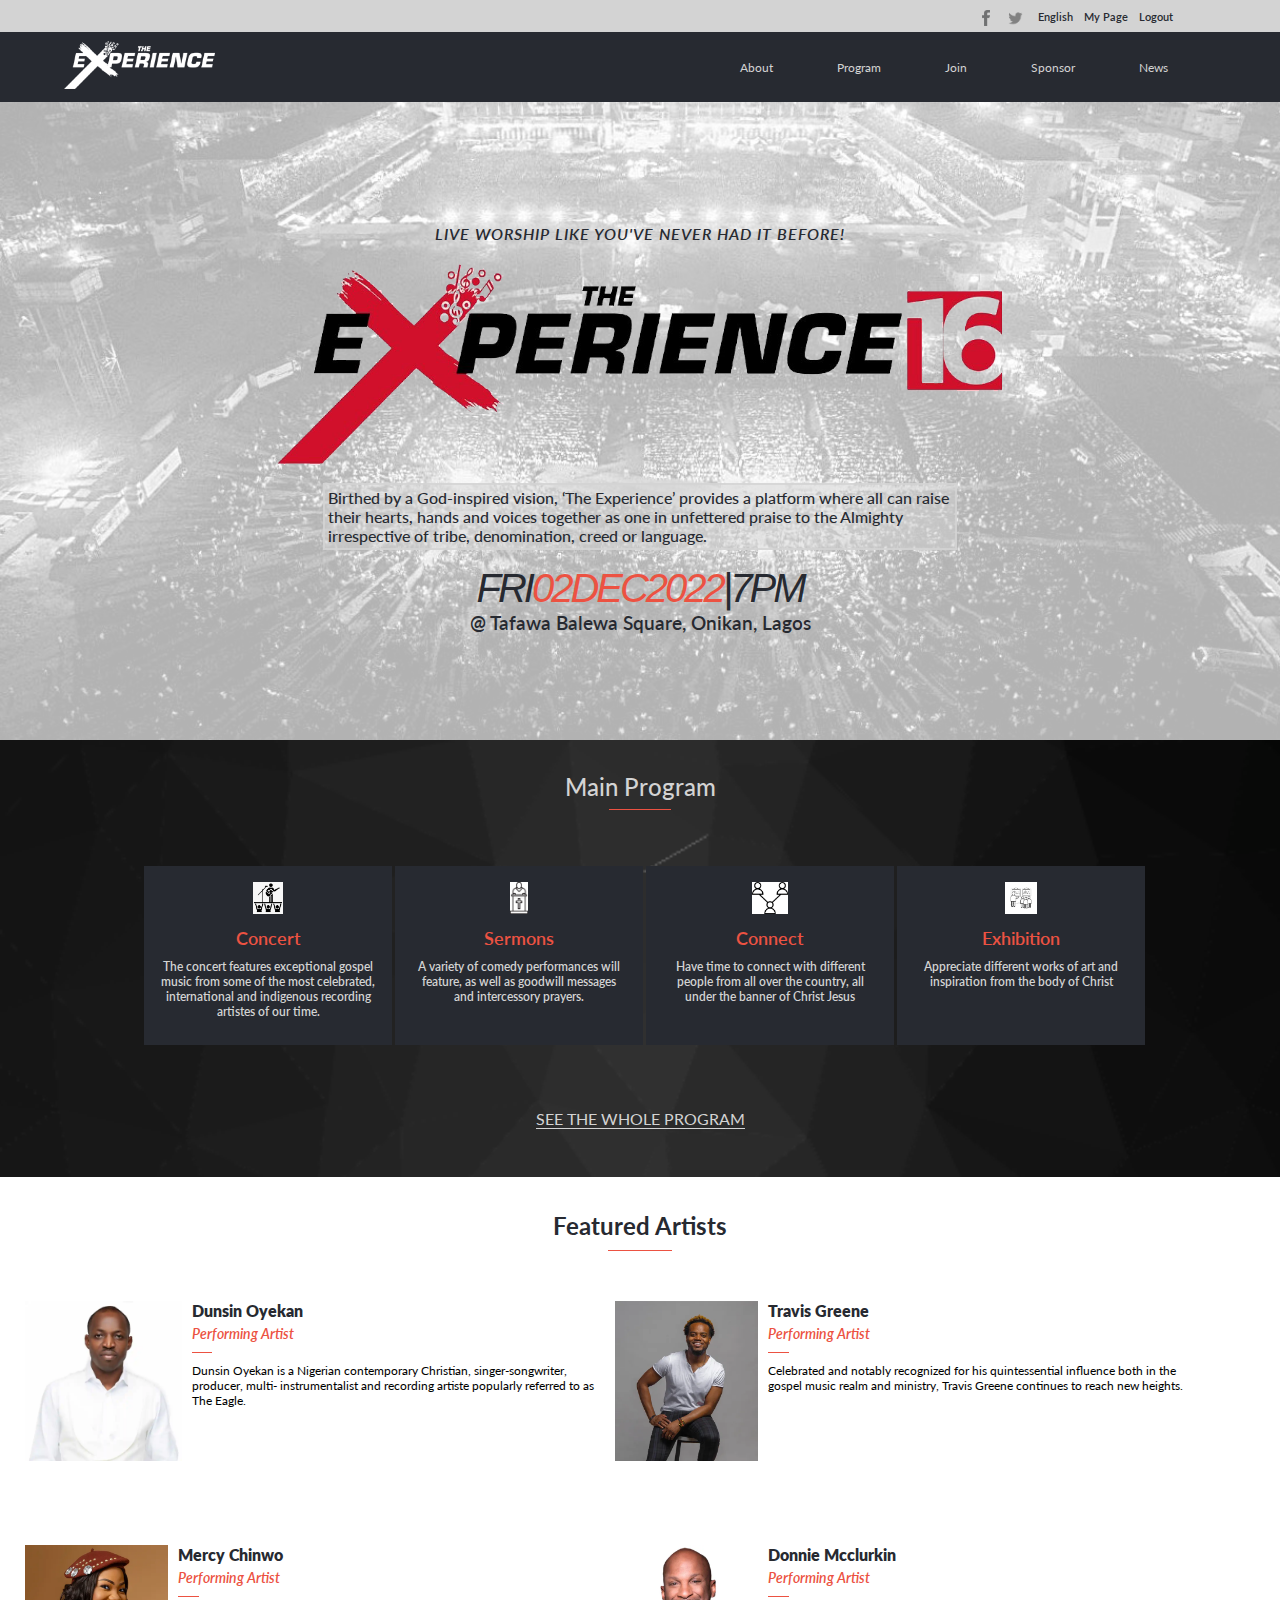
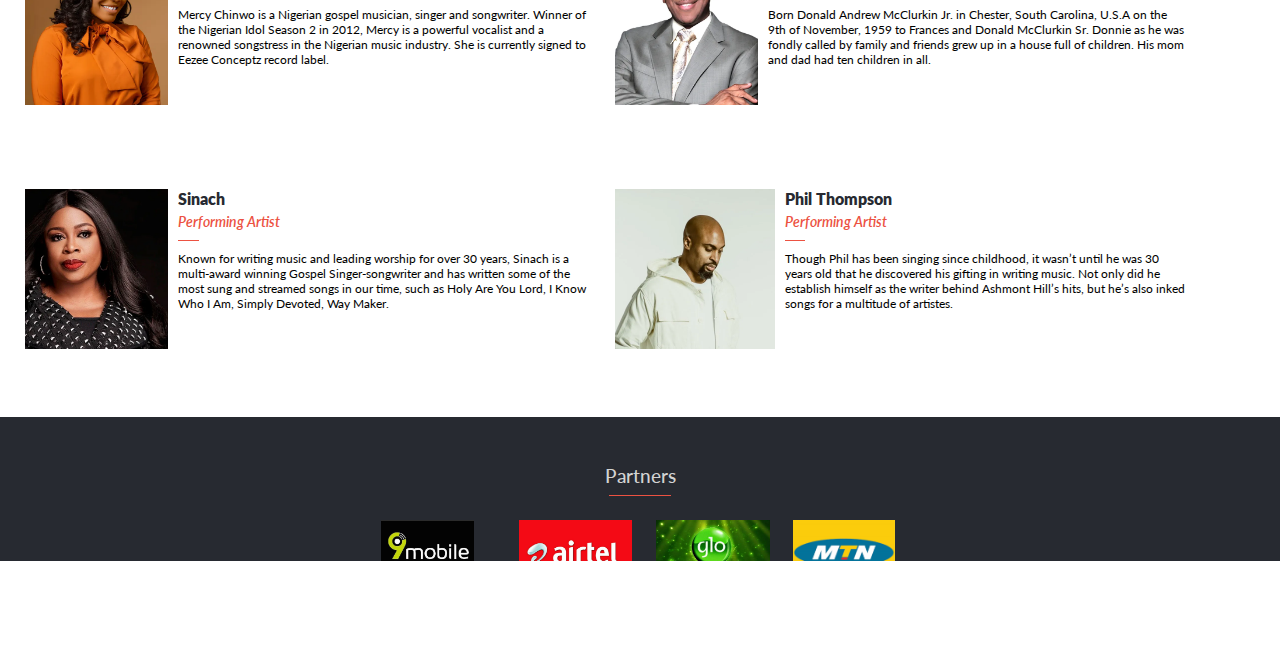
<file: index.html>
<!DOCTYPE html>
<html lang="en">
  <head>
    <meta charset="UTF-8" />
    <meta http-equiv="X-UA-Compatible" content="IE=edge" />
    <meta name="viewport" content="width=device-width, initial-scale=1.0" />
    <link rel="stylesheet" href="index.css" />
    <link
      href="https://fonts.googleapis.com/css?family=Lato"
      rel="stylesheet"
    />
    <link href="https://fonts.cdnfonts.com/css/cocogoose" rel="stylesheet" />
    <script src="index.js"></script>

    <title>Capstone Project - Concert Page</title>
  </head>
  <body>
    <header>
      <div class="upper-header">
        <ul class="list1">
          <li><img src="./assets/fb icon grey.png" alt="facebook-link" class="header-top-img"/></li>
          <li><img src="./assets/twitter icon grey.png" alt="twitter-link" class="header-top-img"/></li>
          <li><p>English</p></li>
          <li><p>My Page</p></li>
          <li><p>Logout</p></li>
        </ul>
      </div>
      <nav>
        <a href="index.html"><img src="./assets/Logo.webp" alt="logo" id="logo"/></a>
        <ul class="list2">
          <li class="desktop-nav"><a href="about.html">About</a></li>
          <li class="desktop-nav"><a href="#">Program</a></li>
          <li class="desktop-nav"><a href="#">Join</a></li>
          <li class="desktop-nav"><a href="#">Sponsor</a></li>
          <li class="desktop-nav"><a href="#">News</a></li>
          <li class="hamburger">
            <img src="./assets/hamburger.png" alt="hamburger" id="hamburger"/>
          </li>
        </ul>
      </nav>
      <div class="mobile-menu">
        <ul class="list3">
          <li id="close" class="mobile-nav">
            <img src="./assets/Icon.png" alt="close" id="close-button"/>
          </li>
          <li class="mobile-nav"><a href="about.html">About</a></li>
          <li class="mobile-nav"><a href="#">Program</a></li>
          <li class="mobile-nav"><a href="#">Join</a></li>
          <li class="mobile-nav"><a href="#">Sponsor</a></li>
          <li class="mobile-nav"><a href="#">News</a></li>
        </ul>
      </div>
    </header>
    <section class="home">
      <h3>Live worship like you've never had it before!</h3>
      <img src="assets/aboutLOGO.png" alt="program logo" id="about-logo"/>
      <p id="p1">
        Birthed by a God-inspired vision, ‘The Experience’ provides a platform
        where all can raise their hearts, hands and voices together as one in
        unfettered praise to the Almighty irrespective of tribe, denomination,
        creed or language.
      </p>
      <h2>fri<span id="h2span">02Dec2022</span>|7pm</h2>
      <p id="p2">@ tafawa balewa square, onikan, lagos</p>
    </section>
    <section class="program">
      <h3>Main Program</h3>
      <hr>
      <div class="program-list">
        <ul class="prog-1">
          <li><img src="./assets/pg 4.png" alt="concert clipart" id="im1"/></li>
          <li class="program-head">Concert</li>
          <li class="program-body">
            The concert features exceptional gospel music from some of the most
            celebrated, international and indigenous recording artistes of our
            time.
          </li>
        </ul>
        <ul class="prog-2">
          <li><img src="./assets/pg 3clip.png" alt="Sermons clipart" /></li>
          <li class="program-head">Sermons</li>
          <li class="program-body">
            A variety of comedy performances will feature, as well as goodwill
            messages and intercessory prayers.
          </li>
        </ul>
        <ul class="prog-3">
          <li><img src="assets\pg 1.png" alt="connect clipart" /></li>
          <li class="program-head">Connect</li>
          <li class="program-body">
            Have time to connect with different people from all over the
            country, all under the banner of Christ Jesus
          </li>
        </ul>
        <ul class="prog-4">
          <li><img src="assets\pg 2.png" alt="Exhibition clipart" /></li>
          <li class="program-head">Exhibition</li>
          <li class="program-body">
            Appreciate different works of art and inspiration from the body of
            Christ
          </li>
        </ul>
      </div>
      <button class="button-mob">Join THE EXPERIENCE 2022</button>
      <p class="desktop-p">SEE THE WHOLE PROGRAM</p>
    </section>
    <section class="performers" id="performersId">
      <!-- This section is created dynamically -->
    </section>
        <footer class="desktop-only">
      <div class="footer-top">
        <h3>Partners</h3>
        <hr />
        <div class="sponsors">
          <img src="./assets/sp1.jpg" alt="sponsor1" />
          <img src="./assets/sp2.jpg" alt="sponsor2" />
          <img src="./assets/sp3.png" alt="sponsor3" />
          <img src="./assets/sp4.png" alt="sponsor4" />
        </div>
      </div>
      <div class="footer-bottom">
        <h2>shyn designs</h2>
        <div class="footer-bottoma">
          <p>2022 Microverse Capstone Project.</p>
          <p>Some Rights Reserved.</p>
        </div>
      </div>
    </footer>
  </body>
</html>
</file>
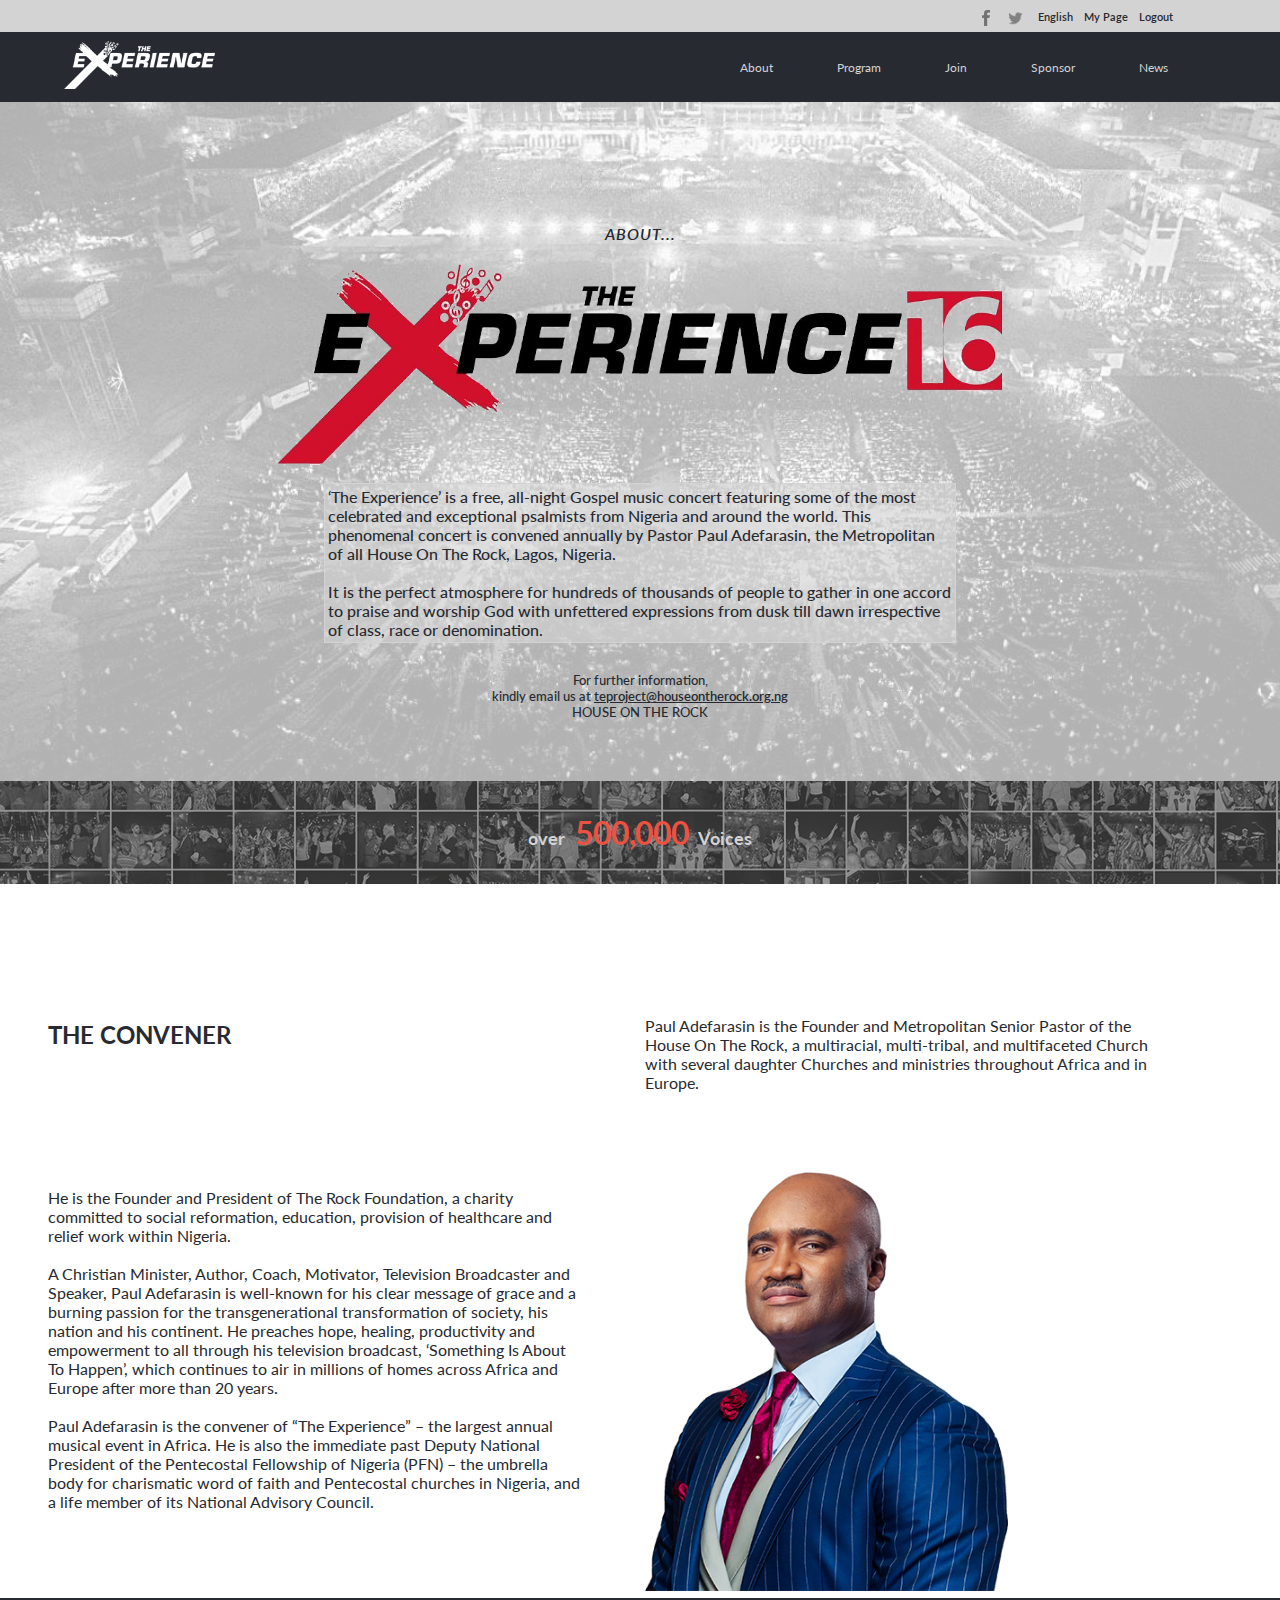
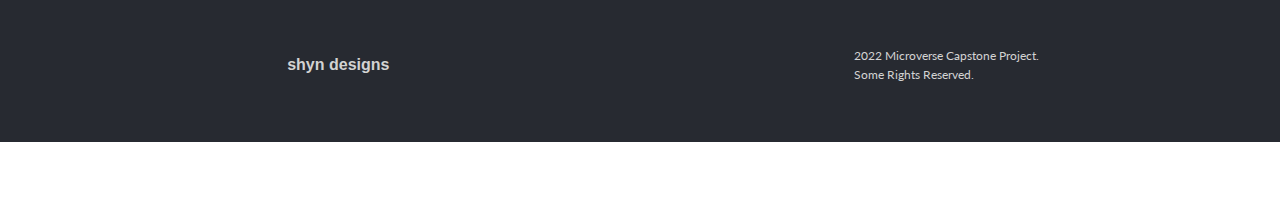
<file: about.html>
<!DOCTYPE html>
<html lang="en">
  <head>
    <meta charset="UTF-8" />
    <meta http-equiv="X-UA-Compatible" content="IE=edge" />
    <meta name="viewport" content="width=device-width, initial-scale=1.0" />
    <link rel="stylesheet" href="index.css" />
    <link
      href="https://fonts.googleapis.com/css?family=Lato"
      rel="stylesheet"
    />
    <link href="https://fonts.cdnfonts.com/css/cocogoose" rel="stylesheet" />
    <script src="index.js"></script>

    <title>Capstone Project - Concert Page</title>
  </head>
  <body>
    <header>
      <div class="upper-header">
        <ul class="list1">
          <li><img src="./assets/fb icon grey.png" alt="facebook-link" class="header-top-img"/></li>
          <li><img src="./assets/twitter icon grey.png" alt="twitter-link" class="header-top-img"/></li>
          <li><p>English</p></li>
          <li><p>My Page</p></li>
          <li><p>Logout</p></li>
        </ul>
      </div>
      <nav>
        <a href="index.html"><img src="./assets/Logo.webp" alt="logo" id="logo"/></a>
        <ul class="list2">
          <li class="desktop-nav"><a href="about.html">About</a></li>
          <li class="desktop-nav"><a href="#">Program</a></li>
          <li class="desktop-nav"><a href="#">Join</a></li>
          <li class="desktop-nav"><a href="#">Sponsor</a></li>
          <li class="desktop-nav"><a href="#">News</a></li>
          <li class="hamburger">
            <img src="./assets/hamburger.png" alt="hamburger" id="hamburger"/>
          </li>
        </ul>
      </nav>
      <div class="mobile-menu">
        <ul class="list3">
          <li id="close" class="mobile-nav">
            <img src="./assets/Icon.png" alt="close" id="close-button"/>
          </li>
          <li class="mobile-nav"><a href="about.html">About</a></li>
          <li class="mobile-nav"><a href="#">Program</a></li>
          <li class="mobile-nav"><a href="#">Join</a></li>
          <li class="mobile-nav"><a href="#">Sponsor</a></li>
          <li class="mobile-nav"><a href="#">News</a></li>
        </ul>
      </div>
    </header>
    <section class="home">
      <h3>About...</h3>
      <img src="assets/aboutLOGO.png" alt="program logo" id="about-logo" />
      <p id="p1b">
        ‘The Experience’ is a free, all-night Gospel music concert featuring
        some of the most celebrated and exceptional psalmists from Nigeria and
        around the world. This phenomenal concert is convened annually by Pastor
        Paul Adefarasin, the Metropolitan of all House On The Rock, Lagos,
        Nigeria.
        <br /><br />
        It is the perfect atmosphere for hundreds of thousands of people to
        gather in one accord to praise and worship God with unfettered
        expressions from dusk till dawn irrespective of class, race or
        denomination.
      </p>
      <p id="p2b">
        For further information,<br />kindly email us at
        <span>teproject@houseontherock.org.ng</span><br />HOUSE ON THE ROCK
      </p>
    </section>
    <section class="bottom">
      <div class="divider">
        <h1>over<span>500,000</span>Voices</h1>
      </div>
      <article class="article-container">
        <h2>THE CONVENER</h2>
        <h3>
          Paul Adefarasin is the Founder and Metropolitan Senior Pastor of the
          House On The Rock, a multiracial, multi-tribal, and multifaceted
          Church with several daughter Churches and ministries throughout Africa
          and in Europe.
        </h3>
        <p>
          He is the Founder and President of The Rock Foundation, a charity
          committed to social reformation, education, provision of healthcare
          and relief work within Nigeria. <br /><br />
          A Christian Minister, Author, Coach, Motivator, Television Broadcaster
          and Speaker, Paul Adefarasin is well-known for his clear message of
          grace and a burning passion for the transgenerational transformation
          of society, his nation and his continent. He preaches hope, healing,
          productivity and empowerment to all through his television broadcast,
          ‘Something Is About To Happen’, which continues to air in millions of
          homes across Africa and Europe after more than 20 years. <br /><br />
          Paul Adefarasin is the convener of “The Experience” – the largest
          annual musical event in Africa. He is also the immediate past Deputy
          National President of the Pentecostal Fellowship of Nigeria (PFN) –
          the umbrella body for charismatic word of faith and Pentecostal
          churches in Nigeria, and a life member of its National Advisory
          Council.
        </p>
        <img src="./assets/PASTOR-PAUL-PORTRAIT-SEPT-2017.BUST-2.webp" alt="" />
      </article>
    </section>
    <footer>
      <div class="footer-top" id="mobile1">
        <h3>Partners</h3>
        <hr />
        <div class="sponsors">
          <img src="./assets/sp1.jpg" alt="sponsor1" />
          <img src="./assets/sp2.jpg" alt="sponsor2" />
          <img src="./assets/sp3.png" alt="sponsor3" />
          <img src="./assets/sp4.png" alt="sponsor4" />
        </div>
      </div>
      <div class="footer-bottom" id="mobile2">
        <h2>shyn designs</h2>
        <div class="footer-bottoma">
          <p>2022 Microverse Capstone Project.</p>
          <p>Some Rights Reserved.</p>
        </div>
      </div>
      <div class="desktop-only" id="desktop1">
        <div class="footer-bottom">
          <h2 class="wit">shyn designs</h2>
          <div class="footer-bottoma" >
            <p class="wit">2022 Microverse Capstone Project.</p>
            <p class="wit">Some Rights Reserved.</p>
          </div>
        </div>
      </div>
    </footer>
    
  </body>
</html>
</file>
<file: index.css>
html {
  scroll-behavior: smooth;
  overflow-x: hidden;
}

:root {
  --dark-grey: #272a31;
  --orange-color: #ec5242;
  --light-grey: #d3d3d3;

  /* --grey-transparent: rgba(255, 255, 255, 0.24); */
  --crete-round: 'COCOGOOSE', sans-serif;
  --lato: "Lato", sans-serif;
  --debug-border: 1px solid red;

  /* background: var(--orange-color); */
}

body {
  overflow-x: hidden;
  margin: 0;
  box-sizing: content-box;
}

header {
  position: fixed;
}

.upper-header {
  display: none;
}

.desktop-nav {
  display: none;
}

.list {
  list-style: none;
}

nav {
  background-color: var(--dark-grey);
  display: flex;
  justify-content: space-between;
  width: -webkit-fill-available;
  position: fixed;
  padding-left: 1em;
  padding-right: 3em;
}

nav ul {
  list-style: none;
}

#logo {
  height: 3em;
  padding: 9px;
}

#hamburger {
  margin-top: 0.8em;
  margin-right: 0;
  height: 1em;
  margin-left: 6em;
}

.mobile-menu {
  visibility: none;
  width: 0;
  height: 0;
  transform: translate(100vw, 0);
  transition: 0.5s;
}

.mobile-menu.active {
  visibility: visible;
  position: fixed;
  transform: translate(0, 0);
  background: var(--dark-grey);
  width: 100vw;
  height: 100vh;
  z-index: 10;
}

.list3 {
  padding-top: 1em;
  list-style: none;
  display: flex;
  flex-direction: column;
  gap: 2em;
  text-decoration: none;
}

.mobile-nav a {
  text-decoration: none;
  color: #fff5e1;
  font-family: var(--lato);
  font-size: 20px;
}

#close {
  text-align-last: right;
  padding-right: 2em;
  padding-bottom: 3em;
}

.home {
  background-repeat: no-repeat;
  background-image: url(./assets/backgrnd.png);
  padding: 1em;
  display: flex;
  flex-direction: column;
  align-items: center;
}

#about-logo {
  height: 6.1em;
}

.home h3 {
  text-transform: uppercase;
  font-size: x-small;
  font-style: italic;
  color: var(--dark-grey);
  font-family: var(--lato);
  font-weight: 600;
  letter-spacing: 1px;
  margin-top: 13em;
}

.home h2 {
  text-transform: uppercase;
  font-style: italic;
  font-family: var(--crete-round);
  color: var(--dark-grey);
  font-weight: 100;
  letter-spacing: -3px;
  margin: 0;
}

#h2span {
  color: var(--orange-color);
}

#p2 {
  text-transform: capitalize;
  color: var(--dark-grey);
  font-size: smaller;
  margin: 0;
  font-family: var(--lato);
  margin-bottom: 3em;
  font-weight: 600;
}

#p1 {
  border: 2px solid rgb(211, 211, 211, 0.8);
  font-family: var(--lato);
  font-size: small;
  font-weight: 500;
  color: var(--dark-grey);
  margin: 0;
  margin-bottom: 1em;
  padding: 3px;
  margin-top: 1em;
  background-color: rgb(211, 211, 211, 0.5);
}

#p1b {
  border: 1px solid #d3d3d3;
  font-family: var(--lato);
  font-size: small;
  font-weight: 500;
  color: var(--dark-grey);
  margin: 0;
  margin-bottom: 1em;
  padding: 3px;
  margin-top: 1em;
  background: rgb(211, 211, 211, 0.6);
}

#p2b {
  font-family: var(--lato);
  font-size: small;
  font-weight: 500;
  color: var(--dark-grey);
  text-align: center;
}

.divider span {
  color: var(--orange-color);
  padding: 0 0.3em;
  letter-spacing: -1px;
  font-size: xx-large;
}

#p2b span {
  font-weight: 600;
  text-decoration: underline;
}

.program {
  background-image: url(./assets/bg2.png);
  background-repeat: no-repeat;
  background-size: cover;
  align-self: stretch;
  padding: 2em 1em;
  display: flex;
  flex-direction: column;
  align-items: center;
}

.program h3 {
  margin: 0;
  color: var(--light-grey);
  font-family: var(--lato);
  font-weight: 500;
}

hr {
  width: 12%;
  border: 0 solid #ec5242;
  border-bottom: 1px solid #ec5242;
}

.program-list ul {
  list-style: none;
  background-color: var(--dark-grey);
  display: grid;
  grid-template-columns: 3em 5em auto;
  align-items: center;
  padding: 1em;
  font-family: var(--lato);
}

.program-head {
  color: var(--orange-color);
  font-weight: 600;
}

.program-body {
  color: var(--light-grey);
  font-size: 12px;
}

.program-list img {
  height: 2em;
}

.bottom {
  background-color: white;
  display: flex;
  flex-direction: column;
}

.divider {
  background-image: url(./assets/last-section-1.jpg);
  background-repeat: no-repeat;
  width: -webkit-fill-available;
  margin-bottom: 100px;
  text-align: -webkit-center;
}

.divider h1 {
  padding: 20px;
  color: var(--light-grey);
  font-family: var(--lato);
  font-size: large;
}

.article-container {
  display: flex;
  flex-direction: column;
  margin: 1em;
  margin-bottom: 0;
}

.article-container h2 {
  color: var(--dark-grey);
  font-family: var(--lato);
}

.article-container h3 {
  color: var(--dark-grey);
  font-family: var(--lato);
  font-size: initial;
  font-weight: normal;
}

.article-container p {
  color: var(--dark-grey);
  font-family: var(--lato);
  font-size: 14px;
}

.footer-top {
  background-color: var(--dark-grey);
  padding: 1em;
  display: flex;
  flex-direction: column;
  align-items: center;
}

.footer-top h3 {
  margin: 0;
  color: var(--light-grey);
  font-family: var(--lato);
  font-weight: 500;
}

.sponsors {
  display: grid;
  grid-template-columns: 25% 25% 25% 25%;
}

.sponsors img {
  height: 2em;
  padding: 0 1em;
  padding-top: 1em;
}

footer {
  margin-bottom: 4em;
}

.footer-bottom {
  display: flex;
  padding: 1em;
  align-items: center;
}

.footer-bottom h2 {
  font-family: var(--crete-round);
  font-size: 1em;
  padding: 0;
  margin: 0;
  padding-right: 1em;
}

.footer-bottom p {
  font-family: var(--lato);
  font-size: 12px;
  margin: 0;
  padding: 2px;
}

h3.main-title {
  text-align: center;
  font-family: var(--lato);
  font-size: x-large;
  padding-top: 10px;
  padding-bottom: 0;
  margin-bottom: 10px;
  color: var(--dark-grey);
}

hr.artists-line {
  margin-bottom: 50px;
}

ul.artist-parts {
  display: flex;
  padding: 0;
  margin-left: -15px;
  margin-bottom: 3em;
}

img.artist-pic {
  height: 7em;
}

ul.artist-details {
  padding-left: 10px;
}

.performers li {
  list-style: none;
}

li.artist-name {
  font-family: var(--lato);
  font-weight: 800;
  color: var(--dark-grey);
}

li.artist-title {
  color: var(--orange-color);
  font-size: 14px;
  font-family: var(--lato);
  font-style: italic;
  font-weight: 600;
  padding-top: 5px;
}

hr.artist-line {
  margin: 10px 0;
}

li.artist-description {
  font-family: var(--lato);
  font-size: 12px;
}

.desktop-only {
  display: none;
}

.btn-more {
  padding: 20px;
  width: -webkit-fill-available;
  margin: 1em 15px;
  border: 2px solid rgb(211, 211, 211, 0.8);
  margin-bottom: 5em;
  cursor: pointer;
  font-family: var(--lato);
  font-size: medium;
}

.desktop-p {
  display: none;
}

.button-mob {
  padding: 27px;
  width: -webkit-fill-available;
  margin: 15px 15px;
  cursor: pointer;
  font-family: var(--lato);
  font-size: large;
  background-color: var(--orange-color);
  color: var(--light-grey);
  border: none;
}

@media screen and (min-width: 768px) {
  .upper-header {
    display: flex;
    background-color: var(--light-grey);
    position: fixed;
    flex-direction: row;
    justify-content: right;
    width: -webkit-fill-available;
    height: 2em;
    align-items: center;
  }

  .header-top-img {
    height: 16px;
    padding-top: 11px;
  }

  nav {
    margin-top: 2em;
  }

  #logo {
    padding-left: 3em;
  }

  .list1 {
    display: flex;
    list-style: none;
    padding: 0;
    margin: 0;
    margin-right: 6em;
  }

  .list2 {
    display: flex;
    list-style: none;
    align-items: center;
    margin-left: 20%;
  }

  .list2 a {
    text-decoration: none;
    color: var(--light-grey);
    font-family: var(--lato);
    font-size: 12px;
  }

  .list1 li {
    padding-right: 1em;
    font-family: var(--lato);
    font-size: 11px;
    color: var(--dark-grey);
    font-weight: 600;
  }

  .desktop-nav {
    display: block;
    padding-right: 4em;
  }

  #hamburger {
    display: none;
  }

  .home h3 {
    font-size: inherit;
  }

  #about-logo {
    height: 13em;
  }

  #p1 {
    width: 50%;
    font-size: inherit;
  }

  .home h2 {
    font-size: 2.5em;
  }

  #p2 {
    font-size: larger;
  }

  .home {
    padding-bottom: 3em;
    background-size: cover;
  }

  .program-list {
    display: grid;
    grid-template-columns: 25% 25% 25% 25%;
    gap: 3px;
    margin: 2em 8em;
  }

  .program-list ul {
    display: flex;
    flex-direction: column;
    align-items: center;
  }

  .program-list li {
    padding-bottom: 10px;
    font-weight: 600;
  }

  .program-body {
    text-align: center;
  }

  .program-head {
    font-size: large;
  }

  .program h3 {
    font-size: x-large;
    font-weight: 500;
  }

  hr {
    width: 5%;
  }

  #p1b {
    width: 50%;
    font-size: inherit;
  }

  .article-container {
    display: grid;
    grid-template-columns: 45% 45%;
    gap: 4em;
    padding: 0 2em;
    margin-bottom: -40px;
  }

  .article-container p {
    font-size: 16px;
  }

  .article-container img {
    height: 90%;
  }

  .sponsors img {
    height: 4em;
  }

  .footer-bottom {
    padding-left: 4em;
    justify-content: space-around;
  }

  .btn-more {
    display: none;
  }

  .desktop-only {
    display: block;
  }

  .artists-box {
    display: grid;
    grid-template-columns: 45% 45%;
    gap: 2em;
  }

  img.artist-pic {
    height: 10em;
  }

  .desktop-p {
    display: block;
    color: var(--light-grey);
    font-family: var(--lato);
    border-bottom: 1px solid #d3d3d3;
  }

  footer.desktop-only {
    background-color: var(--dark-grey);
    margin: 0;
    height: 7em;
    padding-top: 2em;
  }

  .wit {
    color: var(--light-grey);
  }

  #mobile1,
  #mobile2 {
    display: none;
  }

  #desktop1 {
    background-color: var(--dark-grey);
    height: 7em;
    padding-top: 2em;
  }

  .button-mob {
    display: none;
  }
}
</file>
